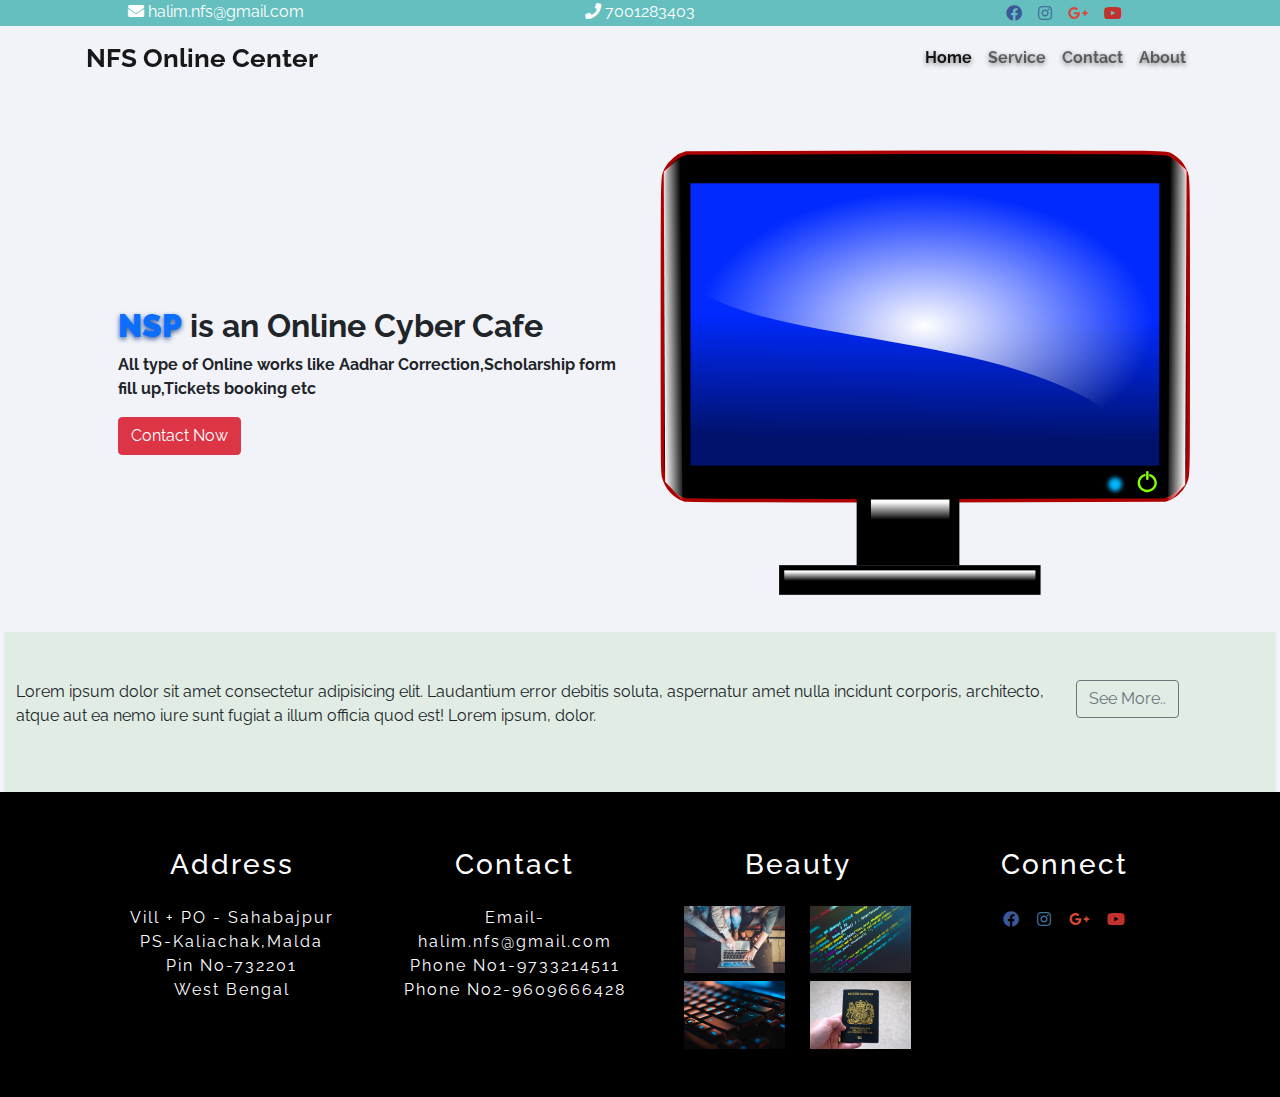
<file: about.html>
<!doctype html>
<html lang="en">
  <head>
    <!-- Required meta tags -->
    <meta charset="utf-8">
    <meta name="viewport" content="width=device-width, initial-scale=1">

    <!-- Bootstrap CSS -->
    <link rel="stylesheet" href="bootstrap/css/bootstrap.min.css">
    <link rel="stylesheet" href="https://cdnjs.cloudflare.com/ajax/libs/font-awesome/5.14.0/css/all.min.css" />
    <link rel="stylesheet" href="css/style.css">
    <title>Nsp About Page</title>
  </head>
  <body style="background-color: #f1f3f8;">
      <section id="header">
          <div class="container-fluid">
              <div class="row text-center">
                  <div class="col-4 med">
                      <p class="mb-0"><i class="fa fa-envelope"></i> <a href="" class="email">halim.nfs@gmail.com</a></p>
                  </div>
                  <div class="col-4 med1">
                      <p class="mb-0"><i class="fa fa-phone"></i> 7001283403</p>
                  </div>
                  <div class="col-4 med2">
                      <div class="d-flex flex-row justify-content-center align-items-center" id="social">
                          <a href=""><i class="fab fa-facebook"></i></a>
                          <a href=""><i class="fab fa-instagram"></i></a>
                          <a href=""><i class="fab fa-google-plus-g"></i></a>
                          <a href=""><i class="fab fa-youtube"></i></a>
                      </div>
                  </div>
              </div>
          </div>
      </section>

      <section id="nav">
        <div class="container-fluid">
        <nav class="navbar navbar-expand-md navbar-light sticky-top">
            <div class="container">
              <a href="" class="navbar-brand">NFS Online Center</a>
              <button class="navbar-toggler" type="button" data-target="#navbarResponsive" data-toggle="collapse">
                  <span class="navbar-toggler-icon"></span>
              </button>
              <div class="collapse navbar-collapse" id="navbarResponsive">
                  <ul class="navbar-nav ml-auto">
                      <li class="nav-item">
                          <a href="index.html" class="nav-link active">Home</a>
                      </li>
                      <li class="nav-item">
                          <a href="service.html" class="nav-link">Service</a>
                      </li>
                      <li class="nav-item">
                          <a href="contact.html" class="nav-link">Contact</a>
                      </li>
                      <li class="nav-item">
                          <a href="about.html" class="nav-link">About</a>
                      </li>
                  </ul>
              </div>
            </div>
        </nav>
    </div>
      </section>
      
      <section id="bdy">
          <div class="container">
              <div class="row">
                  <div class="col-md-6 col-10 mx-auto">
                     <div class="center_div">
                        <h2 class="font-weight-bold"><strong class="text-primary">NSP</strong> is an Online Cyber Cafe</h2>
                        <p class="font-weight-bold">All type of Online works like Aadhar Correction,Scholarship form fill up,Tickets booking etc</p>
                        <a href="contact.html" class="btn btn-danger">Contact Now</a>
                    </div>
                  </div>
                  <div class="col-md-6 col-10 mx-auto next">
                    <img src="image/10.svg" class="img-fluid" alt="">
                  </div>
              </div>
          </div>
      </section>
      <section id="abt">
          <div class="container-fluid">
              <div class="row jumbotron">
                  <div class="col-md-10 col-10 mx-auto">
                      <p>Lorem ipsum dolor sit amet consectetur adipisicing elit. 
                          Laudantium error debitis soluta, aspernatur amet nulla incidunt corporis, 
                          architecto, atque aut ea nemo iure sunt fugiat a illum officia quod est! 
                          Lorem ipsum, dolor.</p>
                  </div>
                  <div class="col-md-2 col-10 mx-auto">
                    <button class="btn btn-outline-secondary">See More..</button>
                  </div>
              </div>
          </div>
      </section>

      <section id="footer">
        <div class="container">
          <div class="row text-center">
            <div class="col-md-3 col-10 mx-auto">
              <ul>
                <li><h3 class="my-4">Address</h3></li>
                <li>Vill + PO - Sahabajpur</li>
                <li>PS-Kaliachak,Malda</li>
                <li>Pin No-732201</li>
                <li>West Bengal</li>
              </ul>
            </div>
            <div class="col-md-3 col-10 mx-auto">
              <ul>
                <li><h3 class="my-4">Contact</h3></li>
                <li>Email-halim.nfs@gmail.com</li>
                <li>Phone No1-9733214511</li>
               <li>Phone No2-9609666428</li>
              </ul>
            </div>
            <div class="col-md-3 col-10 mx-auto">
              <ul>
                <li><h3 class="my-4">Beauty</h3></li>
                <li>
                  <div class="row mb-2">
                    <div class="col-6 mx-auto">
                      <img src="image/4.jpg" class="img-fluid" alt="">
                    </div>
                    <div class="col-6 mx-auto">
                      <img src="image/7.jpg" class="img-fluid" alt="">
                    </div>
                  </div>
                </li>
                <li>
                  <div class="row">
                    <div class="col-6 mx-auto">
                      <img src="image/1.jpg" class="img-fluid" alt="">
                    </div>
                    <div class="col-6 mx-auto">
                      <img src="image/2.jpg" class="img-fluid" alt="">
                    </div>
                  </div>
                </li>
              </ul>
            </div>
            <div class="col-md-3 col-10 mx-auto">
              <h3 class="my-4">Connect</h3>
              <div class="d-flex flex-row justify-content-center align-items-center" id="social">
                <a href=""><i class="fab fa-facebook"></i></a>
                <a href=""><i class="fab fa-instagram"></i></a>
                <a href=""><i class="fab fa-google-plus-g"></i></a>
                <a href=""><i class="fab fa-youtube"></i></a>
            </div>
            </div>
          </div>
        </div>
      </section>
    <!-- Optional JavaScript -->
    <!-- Popper.js first, then Bootstrap JS -->
    <script src="bootstrap/js/bootstrap.bundle.js"></script>
  </body>
</html>
</file>
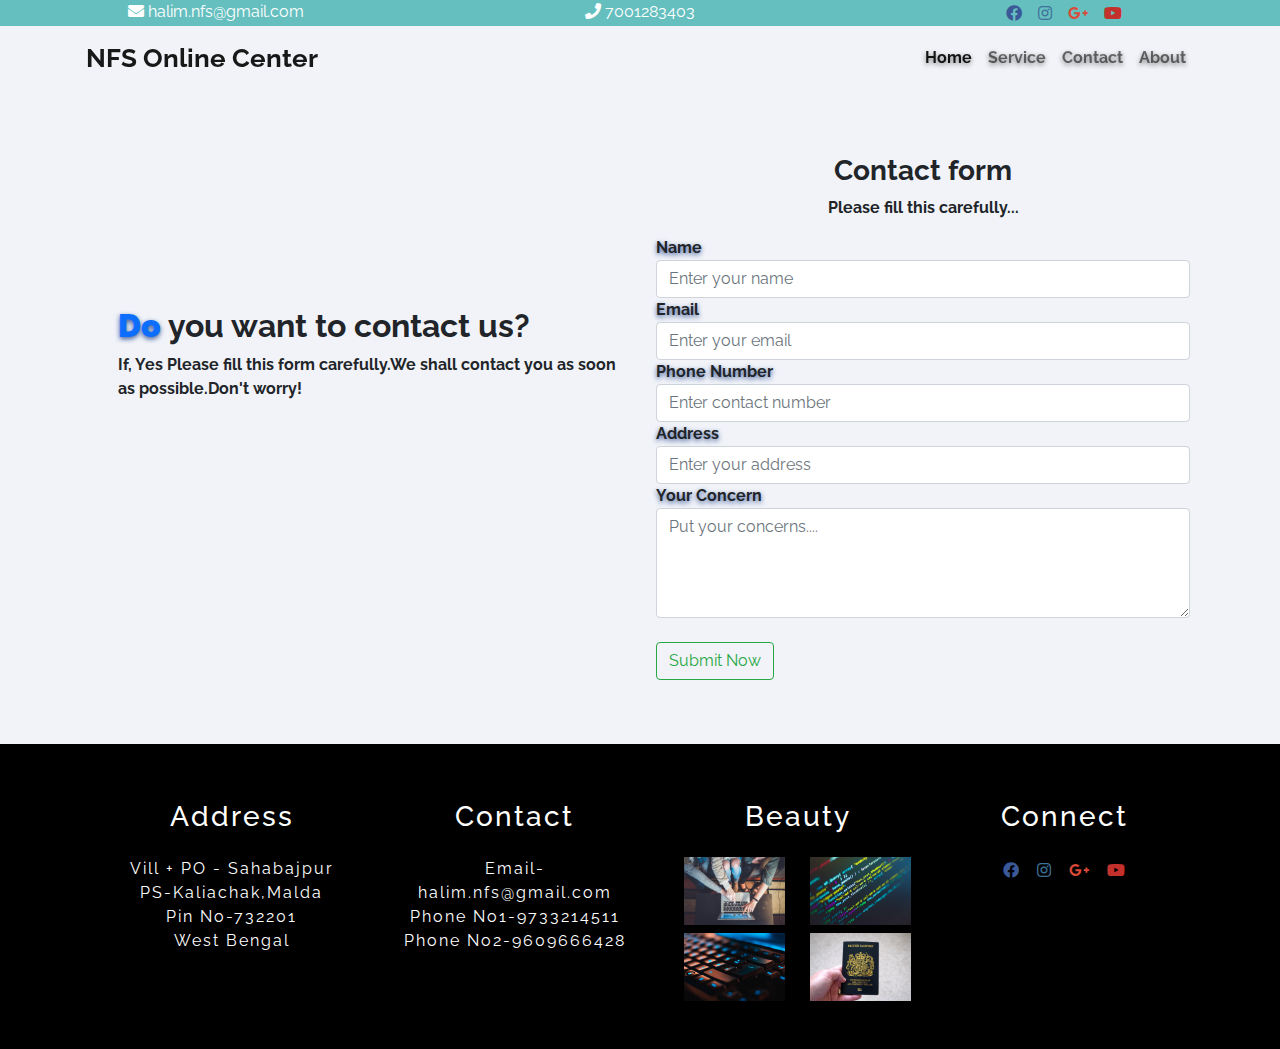
<file: contact.html>
<!doctype html>
<html lang="en">
  <head>
    <!-- Required meta tags -->
    <meta charset="utf-8">
    <meta name="viewport" content="width=device-width, initial-scale=1">

    <!-- Bootstrap CSS -->
    <link rel="stylesheet" href="bootstrap/css/bootstrap.min.css">
    <link rel="stylesheet" href="https://cdnjs.cloudflare.com/ajax/libs/font-awesome/5.14.0/css/all.min.css" />
    <link rel="stylesheet" href="css/style.css">
    <title>Nsp About Page</title>
  </head>
  <body style="background-color: #f1f3f8;">
      <section id="header">
          <div class="container-fluid">
              <div class="row text-center">
                  <div class="col-4 med">
                      <p class="mb-0"><i class="fa fa-envelope"></i> <a href="" class="email">halim.nfs@gmail.com</a></p>
                  </div>
                  <div class="col-4 med1">
                      <p class="mb-0"><i class="fa fa-phone"></i> 7001283403</p>
                  </div>
                  <div class="col-4 med2">
                      <div class="d-flex flex-row justify-content-center align-items-center" id="social">
                          <a href=""><i class="fab fa-facebook"></i></a>
                          <a href=""><i class="fab fa-instagram"></i></a>
                          <a href=""><i class="fab fa-google-plus-g"></i></a>
                          <a href=""><i class="fab fa-youtube"></i></a>
                      </div>
                  </div>
              </div>
          </div>
      </section>

      <section id="nav">
        <div class="container-fluid">
        <nav class="navbar navbar-expand-md navbar-light sticky-top">
            <div class="container">
              <a href="" class="navbar-brand">NFS Online Center</a>
              <button class="navbar-toggler" type="button" data-target="#navbarResponsive" data-toggle="collapse">
                  <span class="navbar-toggler-icon"></span>
              </button>
              <div class="collapse navbar-collapse" id="navbarResponsive">
                  <ul class="navbar-nav ml-auto">
                      <li class="nav-item">
                          <a href="index.html" class="nav-link active">Home</a>
                      </li>
                      <li class="nav-item">
                          <a href="service.html" class="nav-link">Service</a>
                      </li>
                      <li class="nav-item">
                          <a href="contact.html" class="nav-link">Contact</a>
                      </li>
                      <li class="nav-item">
                          <a href="about.html" class="nav-link">About</a>
                      </li>
                  </ul>
              </div>
            </div>
        </nav>
    </div>
      </section>


      <section id="bdy">
        <div class="container mb-5">
            <div class="row">
                <div class="col-md-6 col-10 mx-auto">
                   <div class="center_div">
                      <h2 class="font-weight-bold"><strong class="text-primary">Do</strong> you want to contact us?</h2>
                      <p class="font-weight-bold">If, Yes Please fill this form carefully.We shall contact you as soon as possible.Don't worry!</p>
                  </div>
                </div>
                <div class="col-md-6 col-10 mx-auto p-3  mt-5">
                    <h3 class="text-center font-weight-bold">Contact form</h3>
                    <p class="text-center font-weight-bold">Please fill this carefully...</p>
                  <form action="">
                      <div class="form-group">
                          <label for="" class="font-weight-bold">Name</label>
                          <input type="text" placeholder="Enter your name" class="form-control" required="true">
                      </div>
                      <div class="form-group">
                        <label for="" class="font-weight-bold">Email</label>
                        <input type="email" placeholder="Enter your email" class="form-control" required="true">
                    </div>
                    <div class="form-group">
                        <label for="" class="font-weight-bold">Phone Number</label>
                        <input type="text" placeholder="Enter contact number" class="form-control" required="true">
                    </div>
                    <div class="form-group">
                        <label for="" class="font-weight-bold">Address</label>
                        <input type="text" placeholder="Enter your address" class="form-control" required="true">
                    </div>
                    <div class="form-group">
                        <label for="" class="font-weight-bold">Your Concern</label>
                        <textarea name="message" id="" cols="30" class="form-control" placeholder="Put your concerns...." rows="4"></textarea>
                    </div><br>
                    <a href="" class="btn btn-outline-success">Submit Now</a>
                  </form>
                </div>
            </div>
        </div>
    </section>

      <section id="footer">
        <div class="container">
          <div class="row text-center">
            <div class="col-md-3 col-10 mx-auto">
              <ul>
                <li><h3 class="my-4">Address</h3></li>
                <li>Vill + PO - Sahabajpur</li>
                <li>PS-Kaliachak,Malda</li>
                <li>Pin No-732201</li>
                <li>West Bengal</li>
              </ul>
            </div>
            <div class="col-md-3 col-10 mx-auto">
              <ul>
                <li><h3 class="my-4">Contact</h3></li>
                <li>Email-halim.nfs@gmail.com</li>
                <li>Phone No1-9733214511</li>
               <li>Phone No2-9609666428</li>
              </ul>
            </div>
            <div class="col-md-3 col-10 mx-auto">
              <ul>
                <li><h3 class="my-4">Beauty</h3></li>
                <li>
                  <div class="row mb-2">
                    <div class="col-6 mx-auto">
                      <img src="image/4.jpg" class="img-fluid" alt="">
                    </div>
                    <div class="col-6 mx-auto">
                      <img src="image/7.jpg" class="img-fluid" alt="">
                    </div>
                  </div>
                </li>
                <li>
                  <div class="row">
                    <div class="col-6 mx-auto">
                      <img src="image/1.jpg" class="img-fluid" alt="">
                    </div>
                    <div class="col-6 mx-auto">
                      <img src="image/2.jpg" class="img-fluid" alt="">
                    </div>
                  </div>
                </li>
              </ul>
            </div>
            <div class="col-md-3 col-10 mx-auto">
              <h3 class="my-4">Connect</h3>
              <div class="d-flex flex-row justify-content-center align-items-center" id="social">
                <a href=""><i class="fab fa-facebook"></i></a>
                <a href=""><i class="fab fa-instagram"></i></a>
                <a href=""><i class="fab fa-google-plus-g"></i></a>
                <a href=""><i class="fab fa-youtube"></i></a>
            </div>
            </div>
          </div>
        </div>
      </section>
    <!-- Optional JavaScript -->
    <!-- Popper.js first, then Bootstrap JS -->
    <script src="bootstrap/js/bootstrap.bundle.js"></script>
  </body>
</html>
</file>
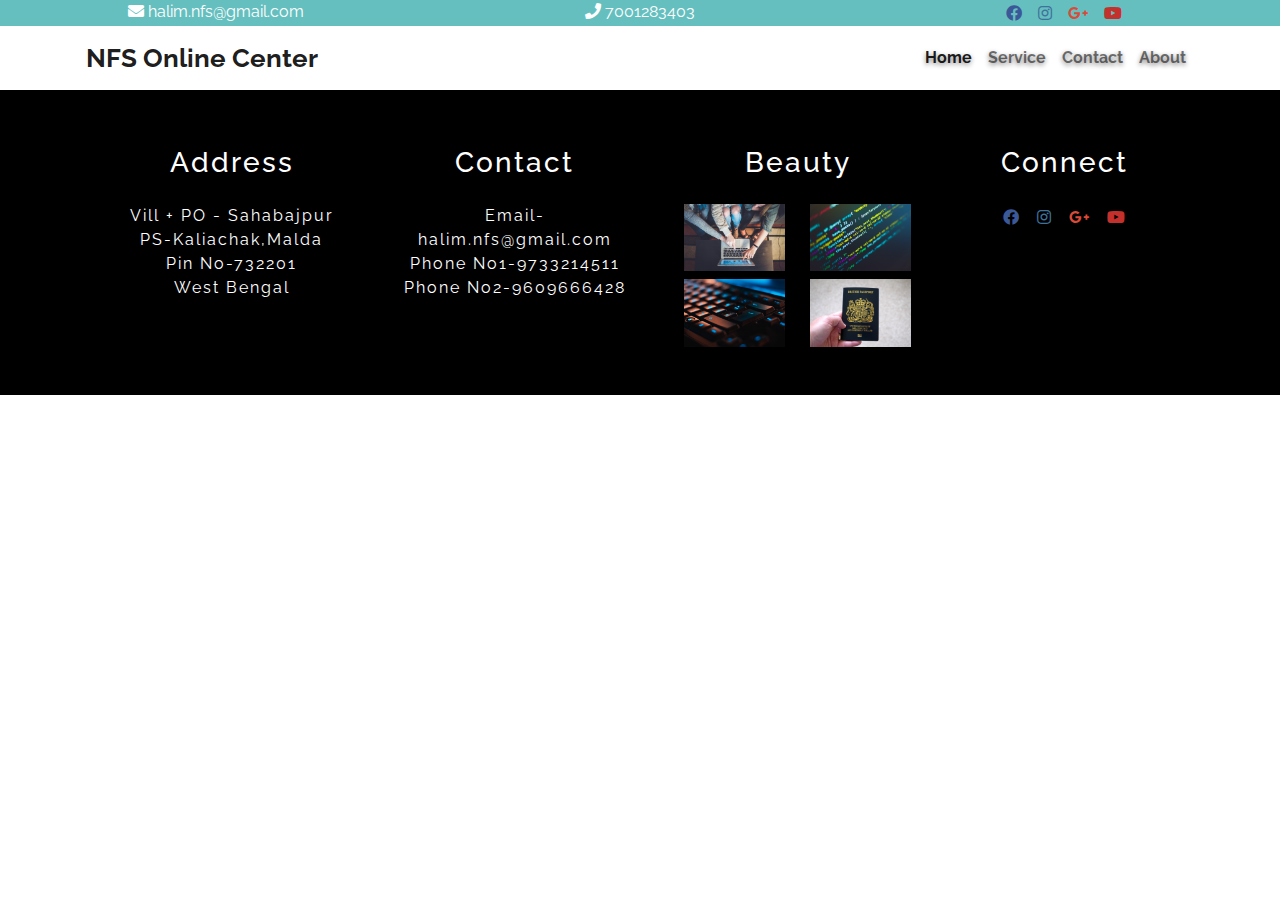
<file: service.html>
<!doctype html>
<html lang="en">
  <head>
    <!-- Required meta tags -->
    <meta charset="utf-8">
    <meta name="viewport" content="width=device-width, initial-scale=1">

    <!-- Bootstrap CSS -->
    <link rel="stylesheet" href="bootstrap/css/bootstrap.min.css">
    <link rel="stylesheet" href="https://cdnjs.cloudflare.com/ajax/libs/font-awesome/5.14.0/css/all.min.css" />
    <link rel="stylesheet" href="css/style.css">
    <title>NSP Service Page</title>
  </head>
  <body>
      <section id="header">
          <div class="container-fluid">
              <div class="row text-center">
                  <div class="col-4 med">
                      <p class="mb-0"><i class="fa fa-envelope"></i> <a href="" class="email">halim.nfs@gmail.com</a></p>
                  </div>
                  <div class="col-4 med1">
                      <p class="mb-0"><i class="fa fa-phone"></i> 7001283403</p>
                  </div>
                  <div class="col-4 med2">
                      <div class="d-flex flex-row justify-content-center align-items-center" id="social">
                          <a href=""><i class="fab fa-facebook"></i></a>
                          <a href=""><i class="fab fa-instagram"></i></a>
                          <a href=""><i class="fab fa-google-plus-g"></i></a>
                          <a href=""><i class="fab fa-youtube"></i></a>
                      </div>
                  </div>
              </div>
          </div>
      </section>

      <section id="nav">
        <div class="container-fluid">
        <nav class="navbar navbar-expand-md navbar-light sticky-top">
            <div class="container">
              <a href="" class="navbar-brand">NFS Online Center</a>
              <button class="navbar-toggler" type="button" data-target="#navbarResponsive" data-toggle="collapse">
                  <span class="navbar-toggler-icon"></span>
              </button>
              <div class="collapse navbar-collapse" id="navbarResponsive">
                  <ul class="navbar-nav ml-auto">
                      <li class="nav-item">
                          <a href="index.html" class="nav-link active">Home</a>
                      </li>
                      <li class="nav-item">
                          <a href="service.html" class="nav-link">Service</a>
                      </li>
                      <li class="nav-item">
                          <a href="contact.html" class="nav-link">Contact</a>
                      </li>
                      <li class="nav-item">
                          <a href="about.html" class="nav-link">About</a>
                      </li>
                  </ul>
              </div>
            </div>
        </nav>
    </div>
      </section>


      

      <section id="footer">
        <div class="container">
          <div class="row text-center">
            <div class="col-md-3 col-10 mx-auto">
              <ul>
                <li><h3 class="my-4">Address</h3></li>
                <li>Vill + PO - Sahabajpur</li>
                <li>PS-Kaliachak,Malda</li>
                <li>Pin No-732201</li>
                <li>West Bengal</li>
              </ul>
            </div>
            <div class="col-md-3 col-10 mx-auto">
              <ul>
                <li><h3 class="my-4">Contact</h3></li>
                <li>Email-halim.nfs@gmail.com</li>
                <li>Phone No1-9733214511</li>
               <li>Phone No2-9609666428</li>
              </ul>
            </div>
            <div class="col-md-3 col-10 mx-auto">
              <ul>
                <li><h3 class="my-4">Beauty</h3></li>
                <li>
                  <div class="row mb-2">
                    <div class="col-6 mx-auto">
                      <img src="image/4.jpg" class="img-fluid" alt="">
                    </div>
                    <div class="col-6 mx-auto">
                      <img src="image/7.jpg" class="img-fluid" alt="">
                    </div>
                  </div>
                </li>
                <li>
                  <div class="row">
                    <div class="col-6 mx-auto">
                      <img src="image/1.jpg" class="img-fluid" alt="">
                    </div>
                    <div class="col-6 mx-auto">
                      <img src="image/2.jpg" class="img-fluid" alt="">
                    </div>
                  </div>
                </li>
              </ul>
            </div>
            <div class="col-md-3 col-10 mx-auto">
              <h3 class="my-4">Connect</h3>
              <div class="d-flex flex-row justify-content-center align-items-center" id="social">
                <a href=""><i class="fab fa-facebook"></i></a>
                <a href=""><i class="fab fa-instagram"></i></a>
                <a href=""><i class="fab fa-google-plus-g"></i></a>
                <a href=""><i class="fab fa-youtube"></i></a>
            </div>
            </div>
          </div>
        </div>
      </section>
    <!-- Optional JavaScript -->
    <!-- Popper.js first, then Bootstrap JS -->
    <script src="bootstrap/js/bootstrap.bundle.js"></script>
  </body>
</html>
</file>
<file: css/style.css>
@import url('https://fonts.googleapis.com/css2?family=Raleway&display=swap');
*{
    padding: 0;
    margin: 0;
    box-sizing: border-box;
    font-family: 'Raleway', sans-serif;
}
#header{
    background-color: #66bfbf;
    color: #fff;
}
#social i{
    margin: 0 0.5rem;
    padding: .3rem 0;
}
#social .fa-facebook{
    color: #3b5998 ;
}
#social .fa-instagram{
    color: #3f729b  ;
}

#social .fa-google-plus-g{
    color: #db4a39   ;
}

#social .fa-youtube{
    color: #c4302b   ;
}
#header .email{
    color: #fff;
    text-decoration: none;
}
#carousel img{
    width: 100%;
    height: 90vh;
    background-size: cover;
    position: relative;
}
#carousel .carousel-caption{
    position: absolute;
    top: 45%;
}
#work hr{
    width: 30%;
    margin: 0 auto;
    font-weight: bold;
    border: 2px solid red;
}
 #testimonial{
     width: 100%;
     height: auto;
     background-color: #b52b65;
     margin: 5rem 0;
 }
 #testimonial .icn{
     width: 150px;
     height: 150px;
     background-color: #fff;
     display: flex;
     justify-content: center;
     align-items: center;
     border-radius: 50%;
     cursor: pointer;
 }
 #testimonial .icn i{
     font-size: 3rem;
     color: #b52b65;
     cursor: pointer;
 }
 #testimonial .detail{
     display: flex;
     flex-direction: column;
     justify-content: center;
     align-items: center;
 }
 .feedback{
     background-image: url(../image/9.jpg);
     background-size: 100% 100%;
     background-repeat: no-repeat;
     width: 100%;
     height: 60vh;
     color: aqua;
     background-attachment: fixed;
 }
 .feed{
     background-color: #f09ae9;
 }
.count{
    margin: 4rem 0;
    font-weight: bold;
    font-size: 3rem;
}
#footer{
    background-color:#000;
    width: 100%;
    height: auto;
    color: #fff;
    padding: 2rem 0;
    letter-spacing: 2px;
}
#footer ul{
    list-style-type: none;
}
@media(max-width:614px){
    #header .med{
        padding: 0;
    }
    #header .med i{
        display: none;
    }
    #header .med1 i{
        display: none;
    }
    #header .med2 i{
        display: none;
    }
    #header .med1{
        display: none;
    }
}
#bdy{
    width: 100%;
    height: auto;
}
.center_div{
    margin-top: 40%;
    padding-left:2rem;
}
strong{
    text-shadow: 0 2px 5px #3b5998;
}
.next img{
    animation:updown 1s alternate-reverse infinite;
}
@keyframes updown{
    from{
        transform: scale(0.8);
    }
    to{
        transform: scale(1);
    }
}
@media(max-width:786px){
    .center_div{
        margin-top: 10%;
        padding-left:2rem;
    }
}
#abt .jumbotron{
    background-color: #e0ece4;
    padding: 3rem 0;
}
.navbar .navbar-brand{
    font-weight: bold;
    font-size: 1.6rem;
}
.navbar-nav{
    font-weight: bold;
    text-shadow: 0 2px 5px gray;
}
label{
    text-shadow: 0 2px 5px #3b5998;
}
</file>
